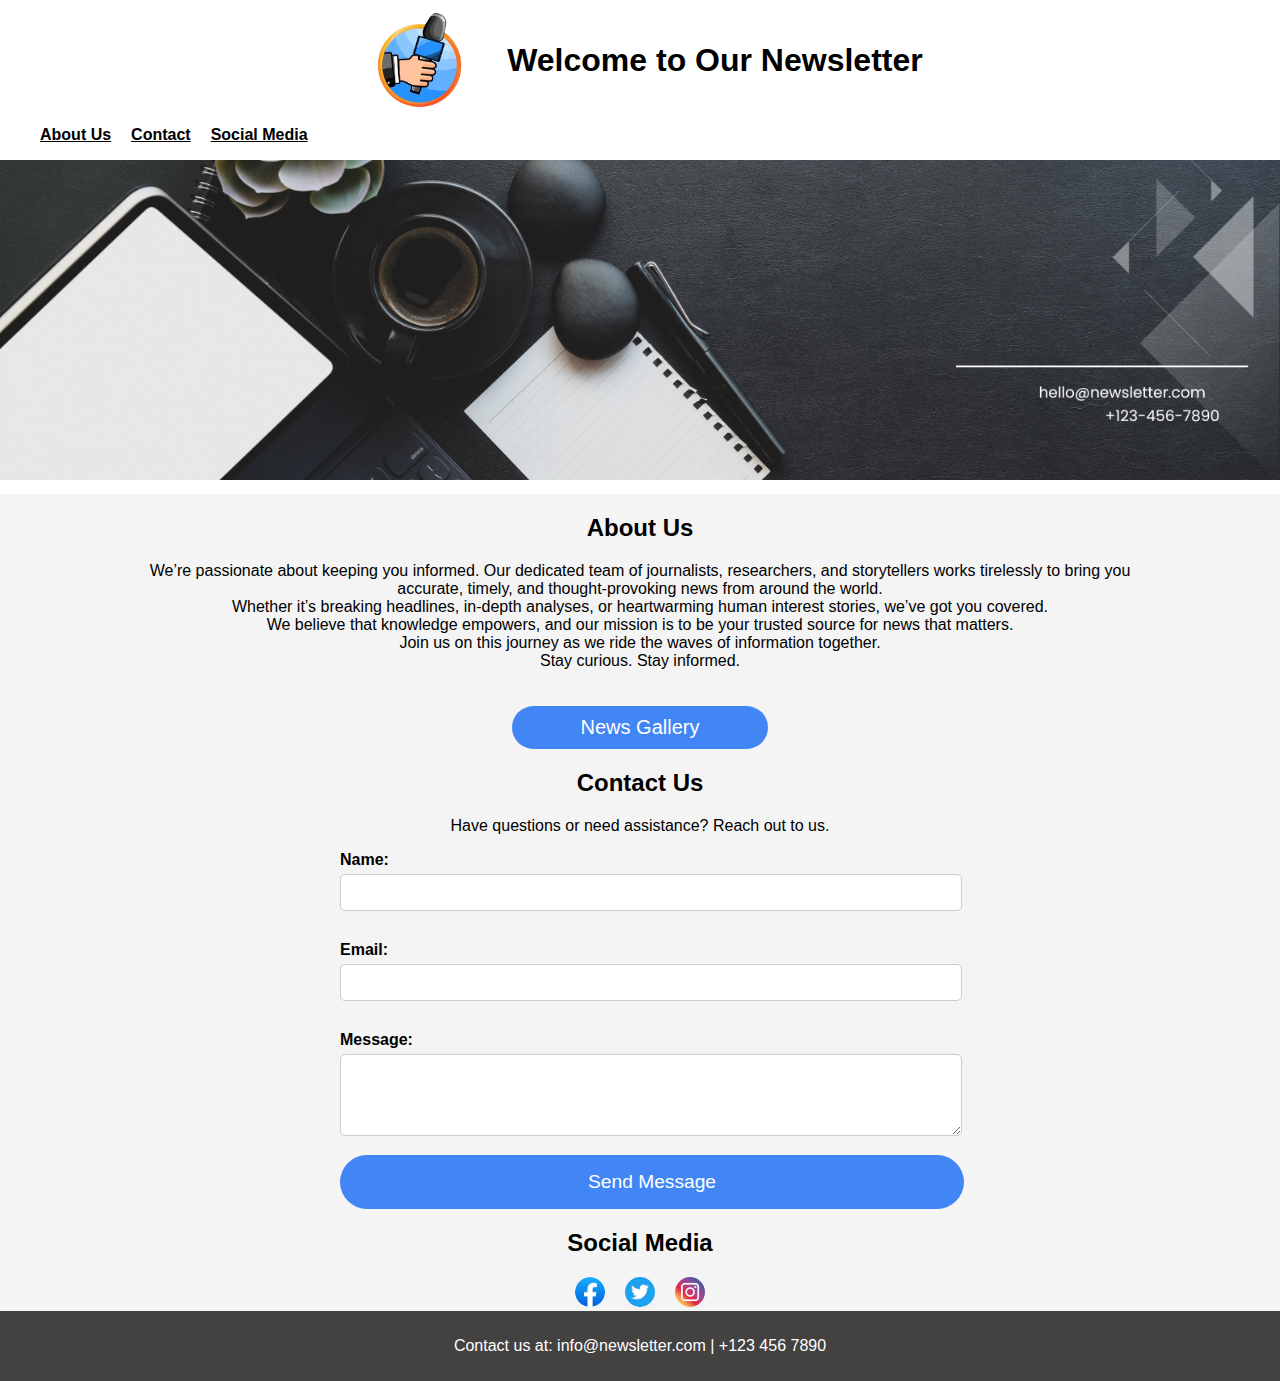
<file: Index.html>
<!DOCTYPE html>
<html lang="en">
<head>
    <meta charset="UTF-8">
    <meta name="viewport" content="width=device-width, initial-scale=1.0">
    <title>Newsletter Website - Home</title>
    <link rel="stylesheet" href="css.css">
</head>
<header>
    <div>
        <img src="Logo news.png" class="logo">
        <h1>Welcome to Our Newsletter</h1>
        <nav>
            <ul>
                <li><a href="#aboutus3">About Us</a></li>
                <li><a href="#contactus2">Contact</a></li>
                <li><a href="#socialmedia1">Social Media</a></li>
            </ul>
        </nav>
        <div class="banner">
            <img src="banner2.0.png">
        </div>
    </div>
</header>
<body>
    <div style="justify-content: center; text-align: center;" id="aboutus3">
        <h2 >About Us</h2>
        <p class="aboutus">We’re passionate about keeping you informed.  Our dedicated team of journalists, researchers, 
            and storytellers works tirelessly to bring you accurate, timely, and thought-provoking news from around the world. <br>
            Whether it’s breaking headlines, in-depth analyses, or heartwarming human interest stories, we’ve got you covered. <br>

            We believe that knowledge empowers, and our mission is to be your trusted source for news that matters. <br> 
            Join us on this journey as we ride the waves of information together. <br>
            
            Stay curious. Stay informed.</p> <br> <br>
            <button type="submit" class="button2" ><a href="gallery.html" style="color: white; text-decoration: none;">News Gallery</a></button>

    </div>
    <div style="justify-content: center; text-align: center;" id="contactus2">
        <h2>Contact Us</h2>
        <p>Have questions or need assistance? Reach out to us.</p>
        <form>
            <label for="name">Name:</label>
            <input type="text" id="name" name="name">

            <label for="email">Email:</label>
            <input type="email" id="email" name="email" >

            <label for="message">Message:</label>
            <textarea id="message" name="message" rows="4" ></textarea>

            <button type="submit">Send Message</button>
        </form>
    </div style="justify-content: center; text-align: center;" id="socialmedia1">
        <h2 align="center">Social Media</h2>
        <div class="social-icons">
            <a href="#" class="social-icon"><img src="Facebook PNG.jpeg" alt="Facebook"></a>
            <a href="#" class="social-icon"><img src="Twitter logo.jpeg" alt="Twitter"></a>
            <a href="#" class="social-icon"><img src="Insta logo.jpeg" alt="Instagram"></a>
        </div>
    </div>

</body>
<footer>
    <p>Contact us at: info@newsletter.com | +123 456 7890</p>
</footer>
</html>
</file>
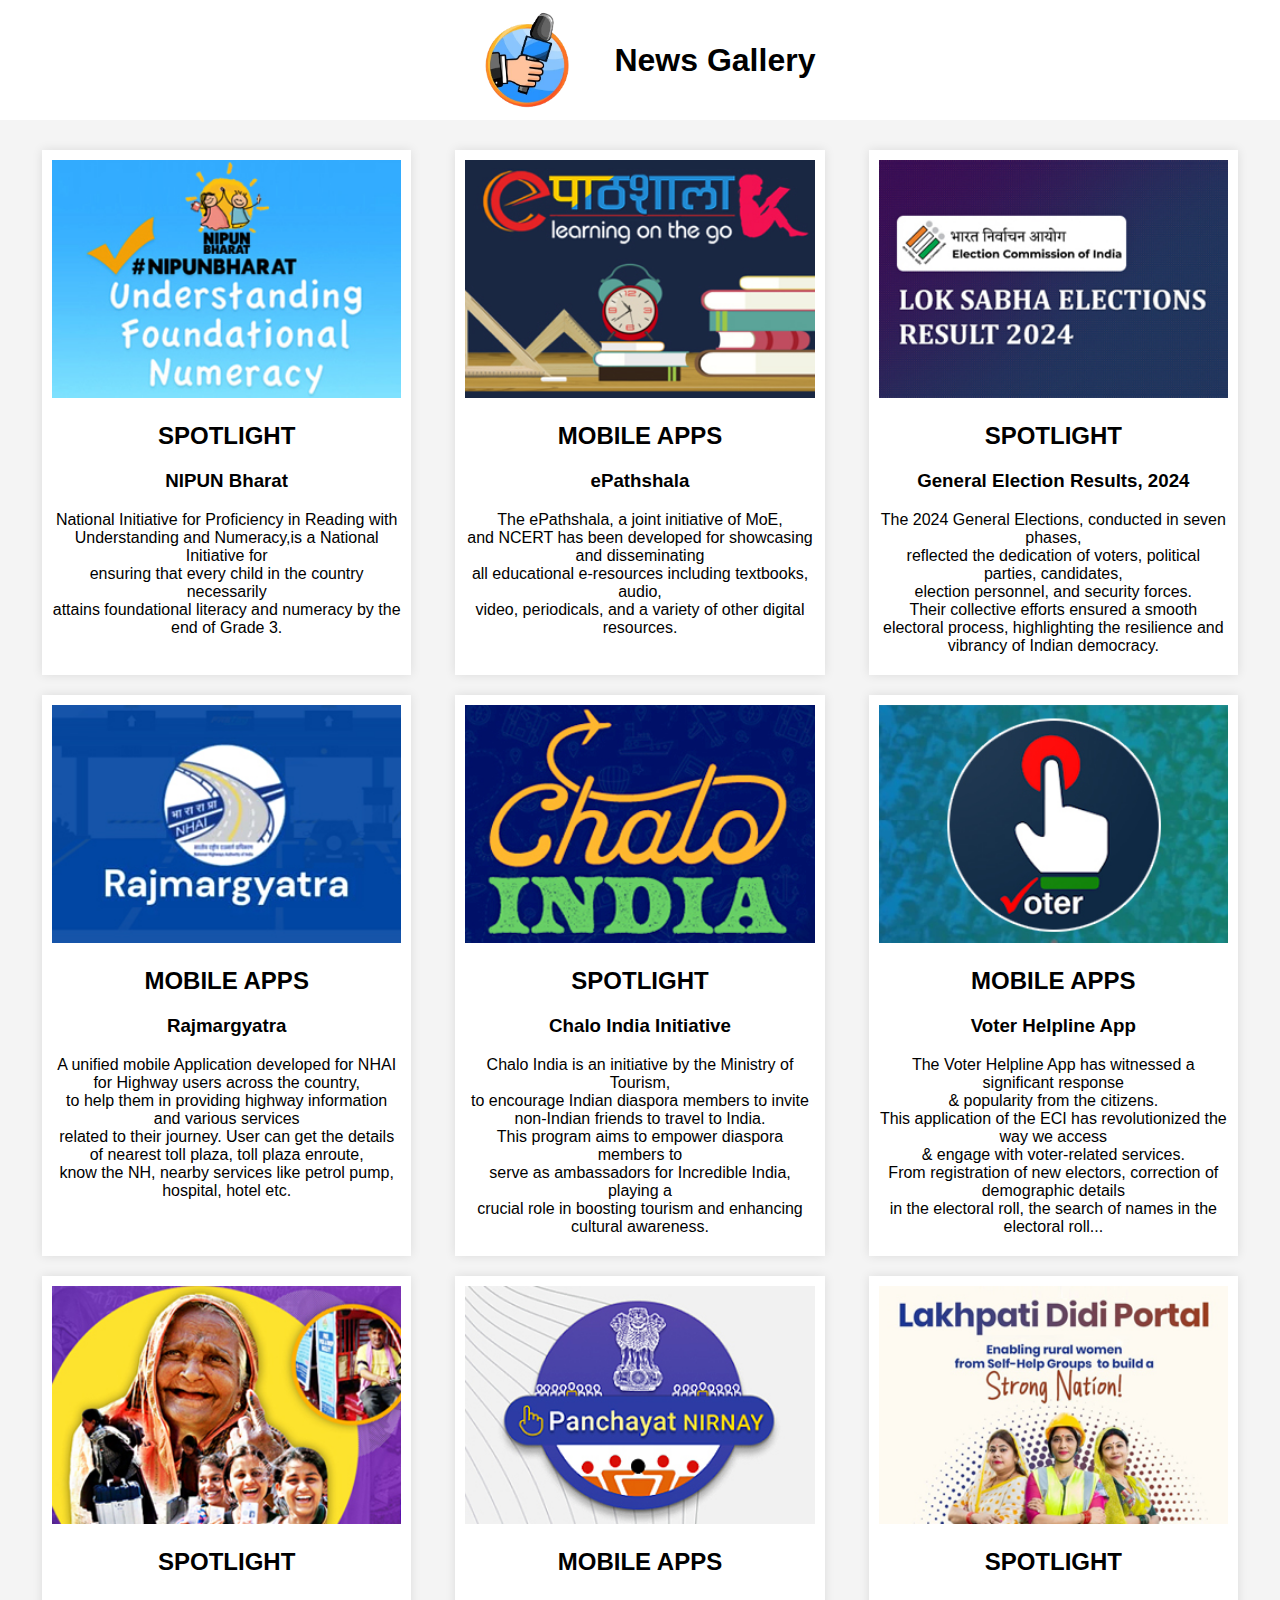
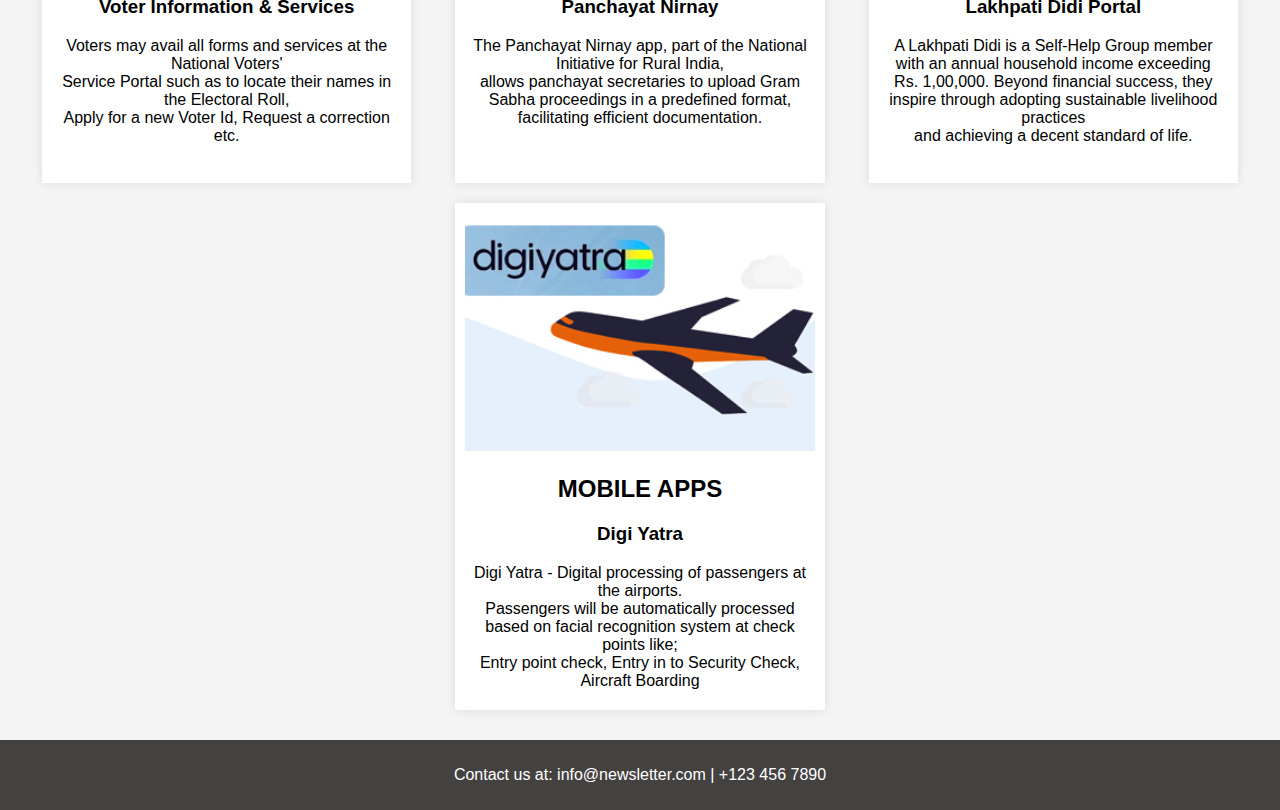
<file: gallery.html>
<!DOCTYPE html>
<html lang="en">
<head>
    <meta charset="UTF-8">
    <meta name="viewport" content="width=device-width, initial-scale=1.0">
    <title>Newsletter Website - Gallery</title>
    <link rel="stylesheet" href="css.css">
</head>
<body>
    <header>
        <img src="Logo news.png" alt="Logo" class="logo">
        <h1>News Gallery</h1>
    </header>
    <main>
        <div class="gallery">
            <div class="news">
                <img src="Nipunbharat.jpg">
                <p><h2>SPOTLIGHT</h2>
                    <h3>NIPUN Bharat</h3>
                    National Initiative for Proficiency in Reading with <br>
                    Understanding and Numeracy,is a National Initiative for <br>
                    ensuring that every child in the country necessarily <br>
                    attains foundational literacy and numeracy by the end of Grade 3.</p>
            </div>
            <div class="news">
                <img src="Mobile aaps.jpg" alt=>
                <p><h2>MOBILE APPS</h2>
                    <h3>ePathshala</h3>
                    The ePathshala, a joint initiative of MoE, <br>
                    and NCERT has been developed for showcasing and disseminating <br>
                    all educational e-resources including textbooks, audio, <br>
                    video, periodicals, and a variety of other digital resources.</p>
            </div>
            <div class="news">
                <img src="Lok.jpg">
                <p><h2>SPOTLIGHT</h2>
                    <h3>General Election Results, 2024</h3>
                    The 2024 General Elections, conducted in seven phases, <br>
                    reflected the dedication of voters, political parties, candidates, <br>
                    election personnel, and security forces. <br>
                    Their collective efforts ensured a smooth electoral process, highlighting the resilience and <br>
                    vibrancy of Indian democracy.</p>
            </div>
            <div class="news">
                <img src="Raj.jpg">
                <p><h2>MOBILE APPS</h2>
                    <h3>Rajmargyatra</h3>
                    A unified mobile Application developed for NHAI for Highway users across the country, <br>
                     to help them in providing highway information and various services <br>related to their journey.
                     User can get the details of nearest toll plaza, toll plaza enroute, <br>
                     know the NH, nearby services 
                     like petrol pump, hospital, hotel etc.</p>
            </div>
            <div class="news">
                <img src="chalo.jpg">
                <p><h2>SPOTLIGHT</h2>
                    <h3>Chalo India Initiative</h3>
                    Chalo India is an initiative by the Ministry of Tourism, <br>
                    to encourage Indian diaspora members
                     to invite non-Indian friends to travel to India. <br>
                     This program aims to empower diaspora members to <br>
                     serve as ambassadors for Incredible India, playing a <br>
                     crucial role in boosting tourism and enhancing 
                     cultural awareness.</p>
            </div>
            <div class="news">
                <img src="voter.jpg">
                <p><h2>MOBILE APPS</h2>
                    <h3>Voter Helpline App</h3>
                    The Voter Helpline App has witnessed a significant response <br>
                    & popularity from the citizens. <br>
                     This application of the ECI has revolutionized the way we access <br>
                     & engage with voter-related services. <br>
                     From registration of new electors, correction of demographic details <br>
                     in the electoral roll,
                      the search of names in the electoral roll...</p>
            </div>
            <div class="news">
                <img src="services.jpg">
                <p><h2>SPOTLIGHT</h2>
                    <h3>Voter Information & Services</h3>
                    Voters may avail all forms and services at the National Voters' <br>
                    Service Portal such as to locate their names in the Electoral Roll, <br>
                    Apply for a new Voter Id, Request a correction etc.</p><br>
            </div>
            <div class="news">
                <img src="panchayat.jpg">
                <p><h2>MOBILE APPS</h2>
                    <h3>Panchayat Nirnay</h3>
                    The Panchayat Nirnay app, part of the National Initiative for Rural India, <br>
                    allows panchayat secretaries to upload Gram Sabha proceedings in a predefined format, <br>
                    facilitating efficient documentation.</p>
            </div>
            <div class="news">
                <img src="lakhpati.jpg">
                <p><h2>SPOTLIGHT</h2>
                    <h3>Lakhpati Didi Portal</h3>
                    A Lakhpati Didi is a Self-Help Group member with an annual household income exceeding <br>
                     Rs. 1,00,000. Beyond financial success, they inspire through adopting sustainable livelihood practices <br> 
                     and achieving a decent standard of life.</p>
            </div>
            <div class="news">
                <img src="digiyatra.jpg">
                <p><h2>MOBILE APPS</h2>
                    <h3>Digi Yatra</h3>
                    Digi Yatra - Digital processing of passengers at the airports. <br>
                    Passengers will be automatically processed based on facial recognition system at check points like; <br>
                    Entry point check, Entry in to Security Check, Aircraft Boarding</p>
            </div>
        </div>
    </main>
    <footer>
        <p>Contact us at: info@newsletter.com | +123 456 7890</p>
    </footer>
</body>
</html>
</file>
<file: css.css>
body {
    font-family: Arial, sans-serif;
    margin: 0;
    padding: 0;
    background-color: #f4f4f4;
}

header {
    background-color: #ffffff;
    color: rgb(0, 0, 0);
    text-align: center;
    padding: 10px 0;
}

.logo {
    height: 100px;
    vertical-align: middle;
}

nav ul {
    list-style: none;
    display: flex;
}

nav ul li {
    margin-right: 20px;
}

nav ul li a {
    color: #000000;
    font-weight: bold;
}


h1 {
    display: inline-block;
    margin: 0;
    padding-left: 10px;
    vertical-align: middle;
}

.banner {
    position: relative;
    text-align: center;
    color: white;
}

.banner img {
    width: 100%;
    height: auto;
}

form {
    max-width: 600px;
    margin: 0 auto;
    text-align: left;
}

form label {
    display: block;
    margin-top: 15px;
    font-weight: bold;
}

form input{
    width: 100%;
    padding: 10px;
    margin-top: 5px;
    margin-bottom: 15px;
    border: 1px solid #ccc;
    border-radius: 5px;
}

form textarea {
    width: 100%;
    padding: 10px;
    margin-top: 5px;
    margin-bottom: 15px;
    border: 1px solid #ccc;
    border-radius: 5px;
}
form button {
    background: #4285f4;
    color: #fff;
    padding: 1rem 1rem;
    text-decoration: none;
    border-radius: 50px;
    font-size: 1.2rem;
    border: none;
    cursor: pointer;
    width: 104%;
}

.social-icons {
    display: flex;
    justify-content: center;
    margin-top: 20px;
}

.social-icon {
    margin: 0 10px;
}

.social-icon img {
    width: 30px;
    height: 30px;
    border-radius:100%;
}

.aboutus{
    width: 80%;
    margin: 0 auto;
}

.button2{
    background: #4285f4;
    color: #fff;
    padding: 10px;
    border-radius: 50px;
    font-size: 20px;
    border: none;
    width: 20%;
}

footer {
    background-color: #444141;
    color: white;
    text-align: center;
    padding: 10px 0;
    width: 100%;
    bottom: 0;
}

.gallery {
    display: flex;
    flex-wrap: wrap;
    justify-content: space-around;
    padding: 20px;
}

.news{
    background-color: white;
    margin: 10px;
    padding: 10px;
    box-shadow: 0 0 10px rgba(0, 0, 0, 0.1);
    text-align: center;
    width: calc(33% - 40px);
    box-sizing: border-box;
}

.news img {
    width: 100%;
    height: auto;
}

.news p {
    margin: 10px 0 0;
}
</file>
